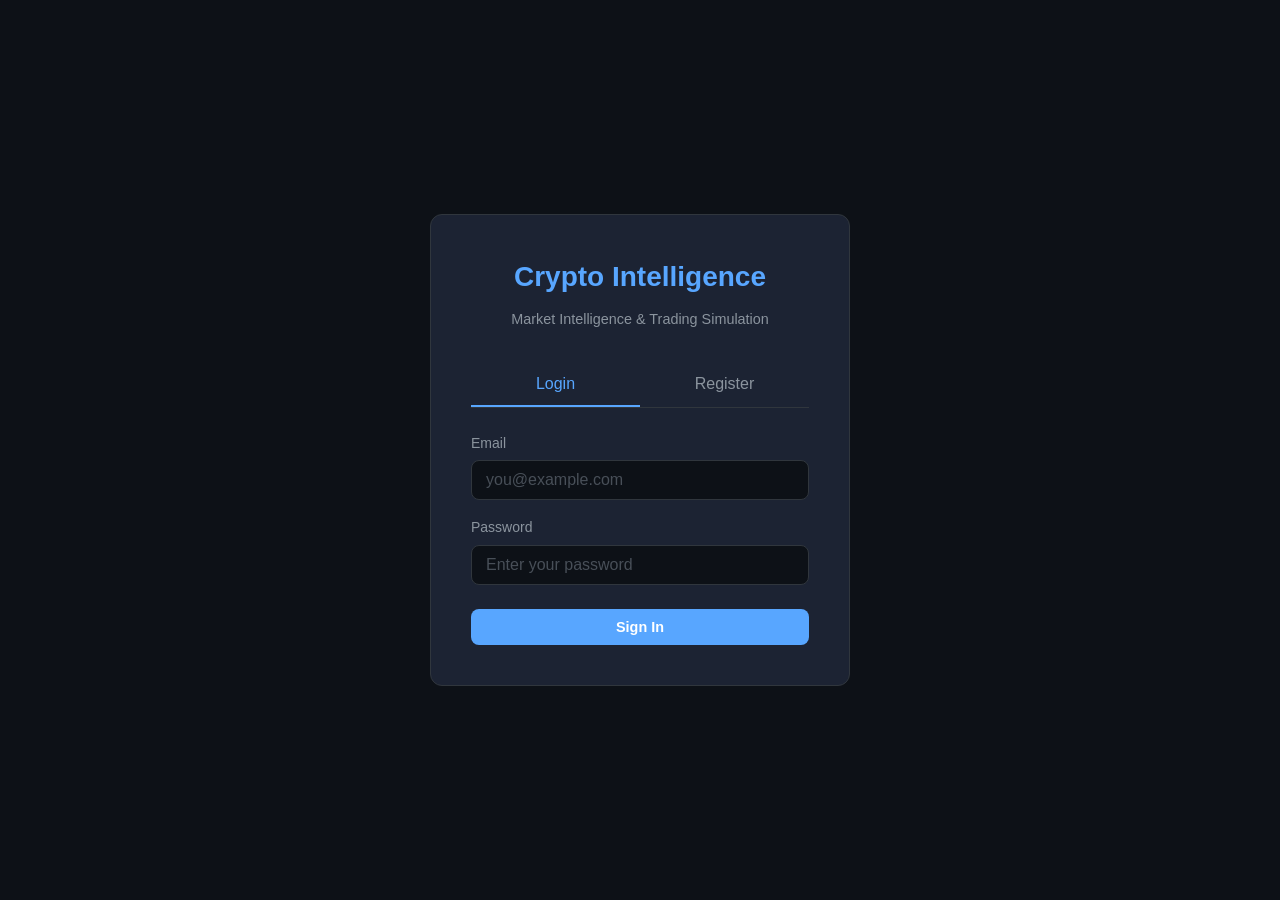
<file: backend/src/main/resources/static/index.html>
<!DOCTYPE html>
<html lang="en">
<head>
    <meta charset="UTF-8">
    <meta name="viewport" content="width=device-width, initial-scale=1.0">
    <title>Crypto Intelligence Platform - Login</title>
    <link rel="stylesheet" href="styles.css">
</head>
<body>
    <div class="auth-container">
        <div class="auth-card">
            <div class="auth-header">
                <h1>Crypto Intelligence</h1>
                <p>Market Intelligence & Trading Simulation</p>
            </div>

            <div class="auth-tabs">
                <button class="tab-btn active" data-tab="login" onclick="switchTab('login')">Login</button>
                <button class="tab-btn" data-tab="register" onclick="switchTab('register')">Register</button>
            </div>

            <div id="login-form" class="auth-form">
                <form onsubmit="handleLogin(event)">
                    <div class="form-group">
                        <label for="login-email">Email</label>
                        <input type="email" id="login-email" name="email" placeholder="you@example.com" required>
                    </div>
                    <div class="form-group">
                        <label for="login-password">Password</label>
                        <input type="password" id="login-password" name="password" placeholder="Enter your password" required>
                    </div>
                    <div id="login-error" class="error-message" style="display:none;"></div>
                    <button type="submit" class="btn btn-primary" id="login-btn">Sign In</button>
                </form>
            </div>

            <div id="register-form" class="auth-form" style="display:none;">
                <form onsubmit="handleRegister(event)">
                    <div class="form-group">
                        <label for="reg-name">Full Name</label>
                        <input type="text" id="reg-name" name="name" placeholder="John Doe" required minlength="2">
                    </div>
                    <div class="form-group">
                        <label for="reg-email">Email</label>
                        <input type="email" id="reg-email" name="email" placeholder="you@example.com" required>
                    </div>
                    <div class="form-group">
                        <label for="reg-password">Password</label>
                        <input type="password" id="reg-password" name="password" placeholder="Min. 8 characters" required minlength="8">
                    </div>
                    <div class="form-group">
                        <label for="reg-confirm">Confirm Password</label>
                        <input type="password" id="reg-confirm" name="confirmPassword" placeholder="Re-enter password" required>
                    </div>
                    <div id="register-error" class="error-message" style="display:none;"></div>
                    <div id="register-success" class="success-message" style="display:none;"></div>
                    <button type="submit" class="btn btn-primary" id="register-btn">Create Account</button>
                </form>
            </div>
        </div>
    </div>
    <script src="auth.js"></script>
</body>
</html>
</file>
<file: backend/src/main/resources/static/styles.css>
/* ========== Base & Variables ========== */
:root {
    --bg-primary: #0d1117;
    --bg-secondary: #161b22;
    --bg-card: #1c2333;
    --bg-input: #0d1117;
    --border-color: #30363d;
    --text-primary: #e6edf3;
    --text-secondary: #8b949e;
    --text-muted: #484f58;
    --accent: #58a6ff;
    --accent-hover: #79b8ff;
    --positive: #00e676;
    --positive-bg: rgba(0, 230, 118, 0.1);
    --negative: #ff1744;
    --negative-bg: rgba(255, 23, 68, 0.1);
    --buy-color: #00e676;
    --sell-color: #ff1744;
    --radius: 8px;
    --spacing: 16px;
    --font: -apple-system, BlinkMacSystemFont, 'Segoe UI', Roboto, sans-serif;
}

*, *::before, *::after { box-sizing: border-box; margin: 0; padding: 0; }

body {
    font-family: var(--font);
    background: var(--bg-primary);
    color: var(--text-primary);
    line-height: 1.6;
    min-height: 100vh;
}

/* ========== Auth Page ========== */
.auth-container {
    display: flex;
    align-items: center;
    justify-content: center;
    min-height: 100vh;
    padding: var(--spacing);
}

.auth-card {
    background: var(--bg-card);
    border: 1px solid var(--border-color);
    border-radius: 12px;
    padding: 40px;
    width: 100%;
    max-width: 420px;
}

.auth-header {
    text-align: center;
    margin-bottom: 32px;
}

.auth-header h1 {
    font-size: 1.75rem;
    color: var(--accent);
    margin-bottom: 8px;
}

.auth-header p {
    color: var(--text-secondary);
    font-size: 0.9rem;
}

.auth-tabs {
    display: flex;
    border-bottom: 1px solid var(--border-color);
    margin-bottom: 24px;
}

.tab-btn {
    flex: 1;
    background: none;
    border: none;
    color: var(--text-secondary);
    padding: 12px;
    cursor: pointer;
    font-size: 1rem;
    border-bottom: 2px solid transparent;
    transition: all 0.2s;
}

.tab-btn.active {
    color: var(--accent);
    border-bottom-color: var(--accent);
}

.tab-btn:hover { color: var(--text-primary); }

/* ========== Forms ========== */
.form-group {
    margin-bottom: 16px;
}

.form-group label {
    display: block;
    color: var(--text-secondary);
    font-size: 0.875rem;
    margin-bottom: 6px;
}

.form-group input {
    width: 100%;
    padding: 10px 14px;
    background: var(--bg-input);
    border: 1px solid var(--border-color);
    border-radius: var(--radius);
    color: var(--text-primary);
    font-size: 1rem;
    transition: border-color 0.2s;
}

.form-group input:focus {
    outline: none;
    border-color: var(--accent);
}

.form-group input::placeholder { color: var(--text-muted); }

/* ========== Buttons ========== */
.btn {
    display: inline-block;
    padding: 10px 20px;
    border: none;
    border-radius: var(--radius);
    font-size: 0.9rem;
    cursor: pointer;
    transition: all 0.2s;
    text-align: center;
}

.btn:disabled {
    opacity: 0.6;
    cursor: not-allowed;
}

.btn-primary {
    width: 100%;
    background: var(--accent);
    color: #fff;
    font-weight: 600;
    margin-top: 8px;
}

.btn-primary:hover:not(:disabled) { background: var(--accent-hover); }

.btn-outline {
    background: transparent;
    color: var(--text-secondary);
    border: 1px solid var(--border-color);
}

.btn-outline:hover { color: var(--text-primary); border-color: var(--text-secondary); }

.btn-buy {
    background: var(--buy-color);
    color: #000;
    font-weight: 600;
    width: 100%;
}

.btn-buy:hover:not(:disabled) { background: #00c964; }

.btn-sell {
    background: var(--sell-color);
    color: #fff;
    font-weight: 600;
    width: 100%;
}

.btn-sell:hover:not(:disabled) { background: #e01440; }

.btn-sm {
    padding: 4px 12px;
    font-size: 0.8rem;
    width: auto;
}

/* ========== Messages ========== */
.error-message {
    background: var(--negative-bg);
    color: var(--negative);
    padding: 10px 14px;
    border-radius: var(--radius);
    font-size: 0.875rem;
    margin-bottom: 12px;
    border: 1px solid rgba(255, 23, 68, 0.3);
}

.success-message {
    background: var(--positive-bg);
    color: var(--positive);
    padding: 10px 14px;
    border-radius: var(--radius);
    font-size: 0.875rem;
    margin-bottom: 12px;
    border: 1px solid rgba(0, 230, 118, 0.3);
}

/* ========== Dashboard Header ========== */
.dashboard-header {
    display: flex;
    align-items: center;
    justify-content: space-between;
    padding: 16px 24px;
    background: var(--bg-secondary);
    border-bottom: 1px solid var(--border-color);
    position: sticky;
    top: 0;
    z-index: 100;
}

.header-left h1 {
    font-size: 1.25rem;
    color: var(--accent);
}

.header-right {
    display: flex;
    align-items: center;
    gap: 12px;
}

.balance-display {
    color: var(--positive);
    font-weight: 600;
    font-size: 1rem;
}

/* ========== Dashboard Main ========== */
.dashboard-main {
    padding: 24px;
    max-width: 1400px;
    margin: 0 auto;
    display: grid;
    gap: 24px;
    grid-template-columns: 1fr;
}

@media (min-width: 768px) {
    .dashboard-main {
        grid-template-columns: 1fr 1fr;
    }
    .market-card, .chart-card {
        grid-column: span 2;
    }
}

@media (min-width: 1024px) {
    .dashboard-main {
        grid-template-columns: 1fr 1fr 1fr;
    }
    .market-card {
        grid-column: span 3;
    }
    .chart-card {
        grid-column: span 2;
    }
}

/* ========== Cards ========== */
.card {
    background: var(--bg-card);
    border: 1px solid var(--border-color);
    border-radius: 12px;
    padding: 24px;
    overflow: hidden;
}

.card h2 {
    font-size: 1.1rem;
    margin-bottom: 16px;
    color: var(--text-primary);
}

/* ========== Portfolio Stats ========== */
.portfolio-stats {
    display: grid;
    grid-template-columns: repeat(2, 1fr);
    gap: 16px;
}

@media (min-width: 768px) {
    .portfolio-stats { grid-template-columns: repeat(4, 1fr); }
}

.stat {
    text-align: center;
}

.stat-label {
    display: block;
    color: var(--text-secondary);
    font-size: 0.8rem;
    margin-bottom: 4px;
}

.stat-value {
    display: block;
    font-size: 1.1rem;
    font-weight: 600;
}

/* ========== Chart ========== */
.chart-header {
    display: flex;
    justify-content: space-between;
    align-items: center;
    margin-bottom: 16px;
    flex-wrap: wrap;
    gap: 8px;
}

.chart-header h2 { margin-bottom: 0; }

.timeframe-selector {
    display: flex;
    gap: 4px;
}

.tf-btn {
    background: var(--bg-input);
    border: 1px solid var(--border-color);
    color: var(--text-secondary);
    padding: 6px 14px;
    border-radius: var(--radius);
    cursor: pointer;
    font-size: 0.8rem;
    transition: all 0.2s;
}

.tf-btn.active, .tf-btn:hover {
    background: var(--accent);
    color: #fff;
    border-color: var(--accent);
}

.chart-container {
    position: relative;
    height: 300px;
}

/* ========== Market Table ========== */
.market-header {
    display: flex;
    justify-content: space-between;
    align-items: center;
    margin-bottom: 16px;
    flex-wrap: wrap;
    gap: 8px;
}

.market-header h2 { margin-bottom: 0; }

.search-input {
    padding: 8px 14px;
    background: var(--bg-input);
    border: 1px solid var(--border-color);
    border-radius: var(--radius);
    color: var(--text-primary);
    font-size: 0.875rem;
    width: 200px;
}

.search-input:focus {
    outline: none;
    border-color: var(--accent);
}

.table-wrapper {
    overflow-x: auto;
}

.market-table {
    width: 100%;
    border-collapse: collapse;
    font-size: 0.9rem;
}

.market-table th {
    text-align: left;
    padding: 10px 12px;
    color: var(--text-secondary);
    font-weight: 500;
    border-bottom: 1px solid var(--border-color);
    white-space: nowrap;
}

.market-table td {
    padding: 10px 12px;
    border-bottom: 1px solid rgba(48, 54, 61, 0.5);
    white-space: nowrap;
}

.market-table tr[data-coin-id] {
    cursor: pointer;
    transition: background 0.15s;
}

.market-table tr[data-coin-id]:hover {
    background: rgba(88, 166, 255, 0.05);
}

.coin-name .symbol {
    color: var(--text-secondary);
    font-size: 0.8rem;
    margin-left: 6px;
}

.positive { color: var(--positive); }
.negative { color: var(--negative); }

.action-buttons {
    display: flex;
    gap: 6px;
}

.loading-text {
    text-align: center;
    color: var(--text-muted);
    padding: 20px;
}

/* ========== Holdings ========== */
.holdings-list { display: flex; flex-direction: column; gap: 8px; }

.holding-item {
    display: flex;
    align-items: center;
    justify-content: space-between;
    padding: 10px 14px;
    background: var(--bg-input);
    border-radius: var(--radius);
    gap: 12px;
    flex-wrap: wrap;
}

.holding-coin { font-weight: 600; min-width: 80px; }
.holding-qty { color: var(--text-secondary); font-size: 0.85rem; }
.holding-value { font-weight: 500; }

/* ========== Transactions ========== */
.transaction-list { display: flex; flex-direction: column; gap: 6px; max-height: 400px; overflow-y: auto; }

.tx-item {
    display: flex;
    align-items: center;
    gap: 12px;
    padding: 8px 12px;
    background: var(--bg-input);
    border-radius: var(--radius);
    font-size: 0.85rem;
    flex-wrap: wrap;
    border-left: 3px solid transparent;
}

.tx-item.tx-buy { border-left-color: var(--positive); }
.tx-item.tx-sell { border-left-color: var(--negative); }

.tx-action {
    font-weight: 700;
    min-width: 36px;
}

.tx-buy .tx-action { color: var(--positive); }
.tx-sell .tx-action { color: var(--negative); }

.tx-coin { font-weight: 500; min-width: 80px; }
.tx-amount { color: var(--text-primary); }
.tx-price { color: var(--text-secondary); }
.tx-time { color: var(--text-muted); font-size: 0.8rem; margin-left: auto; }

.muted { color: var(--text-muted); font-size: 0.9rem; }

/* ========== Modal ========== */
.modal {
    position: fixed;
    inset: 0;
    display: flex;
    align-items: center;
    justify-content: center;
    z-index: 1000;
}

.modal-backdrop {
    position: absolute;
    inset: 0;
    background: rgba(0, 0, 0, 0.7);
}

.modal-content {
    position: relative;
    background: var(--bg-card);
    border: 1px solid var(--border-color);
    border-radius: 12px;
    padding: 24px;
    width: 90%;
    max-width: 440px;
    z-index: 1;
    animation: fadeIn 0.15s ease;
}

@keyframes fadeIn {
    from { opacity: 0; transform: translateY(-10px); }
    to { opacity: 1; transform: translateY(0); }
}

.modal-header {
    display: flex;
    justify-content: space-between;
    align-items: center;
    margin-bottom: 20px;
}

.modal-header h3 { font-size: 1.1rem; }

.modal-close {
    background: none;
    border: none;
    color: var(--text-secondary);
    font-size: 1.5rem;
    cursor: pointer;
    line-height: 1;
}

.modal-close:hover { color: var(--text-primary); }

.trade-info {
    color: var(--text-secondary);
    font-size: 0.9rem;
    margin-bottom: 16px;
}

.trade-preview {
    background: var(--bg-input);
    border: 1px solid var(--border-color);
    border-radius: var(--radius);
    padding: 12px 14px;
    margin-bottom: 16px;
}

.preview-row {
    display: flex;
    justify-content: space-between;
    padding: 4px 0;
    font-size: 0.9rem;
}

.preview-row span:first-child { color: var(--text-secondary); }

/* ========== Admin ========== */
.role-badge {
    display: inline-block;
    padding: 2px 10px;
    border-radius: 12px;
    font-size: 0.75rem;
    font-weight: 600;
}

.role-user {
    background: rgba(88, 166, 255, 0.15);
    color: var(--accent);
}

.role-admin {
    background: rgba(255, 193, 7, 0.15);
    color: #ffc107;
}

/* ========== AI Components: Shared ========== */
.ai-icon {
    display: inline-flex;
    align-items: center;
    justify-content: center;
    background: linear-gradient(135deg, #58a6ff, #a371f7);
    color: #fff;
    font-size: 0.65rem;
    font-weight: 700;
    padding: 2px 6px;
    border-radius: 4px;
    margin-right: 6px;
    letter-spacing: 0.5px;
}

.ai-icon-sm {
    font-size: 0.55rem;
    padding: 1px 4px;
    margin-right: 4px;
}

.loading-spinner {
    width: 20px;
    height: 20px;
    border: 2px solid var(--border-color);
    border-top-color: var(--accent);
    border-radius: 50%;
    animation: spin 0.8s linear infinite;
}

.loading-spinner-sm {
    width: 14px;
    height: 14px;
}

@keyframes spin {
    to { transform: rotate(360deg); }
}

.collapse-icon {
    color: var(--text-secondary);
    font-size: 0.75rem;
    cursor: pointer;
}

/* ========== AI Feature 1: Market Analysis ========== */
.analysis-card {
    grid-column: span 2;
}

.analysis-header {
    display: flex;
    justify-content: space-between;
    align-items: center;
    cursor: pointer;
    margin-bottom: 16px;
}

.analysis-header h2 {
    margin-bottom: 0;
    display: flex;
    align-items: center;
}

.analysis-loading {
    display: flex;
    align-items: center;
    gap: 10px;
    color: var(--text-secondary);
    font-size: 0.875rem;
    padding: 12px 0;
}

.analysis-summary {
    color: var(--text-primary);
    font-size: 0.9rem;
    line-height: 1.6;
    margin-bottom: 16px;
}

.signals-container {
    display: flex;
    flex-direction: column;
    gap: 8px;
    margin-bottom: 16px;
}

.signal-chip {
    display: flex;
    align-items: center;
    gap: 10px;
    padding: 8px 12px;
    background: var(--bg-input);
    border-radius: var(--radius);
    border-left: 3px solid var(--text-muted);
    font-size: 0.85rem;
}

.signal-chip.signal-bullish { border-left-color: var(--positive); }
.signal-chip.signal-bearish { border-left-color: var(--negative); }
.signal-chip.signal-neutral { border-left-color: var(--accent); }

.signal-tag {
    font-size: 0.7rem;
    font-weight: 700;
    padding: 1px 6px;
    border-radius: 3px;
    text-transform: uppercase;
    white-space: nowrap;
}

.signal-bullish .signal-tag { background: var(--positive-bg); color: var(--positive); }
.signal-bearish .signal-tag { background: var(--negative-bg); color: var(--negative); }
.signal-neutral .signal-tag { background: rgba(88, 166, 255, 0.15); color: var(--accent); }

.signal-text { flex: 1; color: var(--text-primary); }
.signal-metric { color: var(--text-secondary); font-size: 0.8rem; white-space: nowrap; }

.risk-factors h4 {
    color: var(--text-secondary);
    font-size: 0.85rem;
    margin-bottom: 6px;
}

.risk-factors ul {
    list-style: none;
    padding: 0;
}

.risk-factors li {
    color: var(--text-primary);
    font-size: 0.85rem;
    padding: 4px 0 4px 14px;
    position: relative;
}

.risk-factors li::before {
    content: '\2022';
    color: var(--negative);
    position: absolute;
    left: 0;
}

.analysis-outlook {
    color: var(--text-primary);
    font-size: 0.9rem;
    padding: 10px 14px;
    margin-top: 12px;
    border-left: 3px solid var(--accent);
    background: rgba(88, 166, 255, 0.05);
    border-radius: 0 var(--radius) var(--radius) 0;
}

/* ========== AI Feature 2: Portfolio Risk ========== */
.risk-card h2 {
    display: flex;
    align-items: center;
}

.risk-loading {
    display: flex;
    align-items: center;
    gap: 10px;
    color: var(--text-secondary);
    font-size: 0.875rem;
    padding: 12px 0;
}

.risk-score-section {
    display: flex;
    justify-content: center;
    margin-bottom: 20px;
}

.risk-score-dial {
    display: flex;
    flex-direction: column;
    align-items: center;
    justify-content: center;
    width: 80px;
    height: 80px;
    border-radius: 50%;
    border: 3px solid var(--border-color);
}

.risk-score-dial.risk-low { border-color: var(--positive); }
.risk-score-dial.risk-medium { border-color: #ffc107; }
.risk-score-dial.risk-high { border-color: var(--negative); }

.risk-score-value {
    font-size: 1.5rem;
    font-weight: 700;
}

.risk-low .risk-score-value { color: var(--positive); }
.risk-medium .risk-score-value { color: #ffc107; }
.risk-high .risk-score-value { color: var(--negative); }

.risk-score-label {
    font-size: 0.65rem;
    color: var(--text-secondary);
    text-transform: uppercase;
    letter-spacing: 0.5px;
}

.risk-metrics {
    display: grid;
    grid-template-columns: repeat(3, 1fr);
    gap: 12px;
    margin-bottom: 16px;
}

.risk-metric {
    text-align: center;
}

.risk-metric-label {
    display: block;
    font-size: 0.75rem;
    color: var(--text-secondary);
    margin-bottom: 2px;
}

.risk-metric-value {
    display: block;
    font-size: 0.9rem;
    font-weight: 600;
    color: var(--text-primary);
}

.risk-narratives {
    font-size: 0.85rem;
    color: var(--text-secondary);
    line-height: 1.6;
}

.risk-narratives p {
    margin-bottom: 6px;
}

.risk-insight {
    margin-top: 12px;
    padding: 10px 14px;
    border-left: 3px solid var(--accent);
    background: rgba(88, 166, 255, 0.05);
    border-radius: 0 var(--radius) var(--radius) 0;
    font-size: 0.85rem;
    color: var(--text-primary);
}

/* ========== AI Feature 3: Trade Reasoning ========== */
.trade-reasoning-card {
    background: var(--bg-input);
    border: 1px solid var(--border-color);
    border-radius: var(--radius);
    margin-bottom: 16px;
    overflow: hidden;
}

.reasoning-header {
    display: flex;
    justify-content: space-between;
    align-items: center;
    padding: 8px 12px;
    cursor: pointer;
    color: var(--text-secondary);
    font-size: 0.85rem;
}

.reasoning-body {
    padding: 0 12px 12px;
}

.reasoning-loading {
    display: flex;
    align-items: center;
    gap: 8px;
    color: var(--text-secondary);
    font-size: 0.8rem;
    padding: 4px 0;
}

.reasoning-context {
    color: var(--text-primary);
    font-size: 0.85rem;
    line-height: 1.5;
    margin-bottom: 8px;
}

.reasoning-considerations {
    list-style: none;
    padding: 0;
    margin-bottom: 8px;
}

.reasoning-considerations li {
    color: var(--text-primary);
    font-size: 0.85rem;
    padding: 3px 0 3px 14px;
    position: relative;
}

.reasoning-considerations li::before {
    content: '\2022';
    color: var(--accent);
    position: absolute;
    left: 0;
}

.reasoning-sentiment {
    display: inline-block;
    font-size: 0.7rem;
    font-weight: 700;
    padding: 2px 8px;
    border-radius: 3px;
    text-transform: uppercase;
    margin-bottom: 8px;
}

.sentiment-supportive {
    background: var(--positive-bg);
    color: var(--positive);
}

.sentiment-cautionary {
    background: var(--negative-bg);
    color: var(--negative);
}

.sentiment-neutral {
    background: rgba(88, 166, 255, 0.15);
    color: var(--accent);
}

.reasoning-disclaimer {
    color: var(--text-muted);
    font-size: 0.75rem;
    font-style: italic;
    margin-top: 4px;
}

/* ========== AI Feature 4: Pattern Alerts ========== */
.alert-bell-container {
    position: relative;
}

.alert-bell-btn {
    background: none;
    border: none;
    color: var(--text-secondary);
    cursor: pointer;
    padding: 4px;
    display: flex;
    align-items: center;
    transition: color 0.2s;
}

.alert-bell-btn:hover {
    color: var(--text-primary);
}

.alert-badge {
    position: absolute;
    top: -4px;
    right: -4px;
    background: var(--negative);
    color: #fff;
    font-size: 0.65rem;
    font-weight: 700;
    min-width: 16px;
    height: 16px;
    border-radius: 8px;
    display: flex;
    align-items: center;
    justify-content: center;
    padding: 0 4px;
}

.alert-dropdown {
    position: absolute;
    top: 100%;
    right: 0;
    margin-top: 8px;
    width: 360px;
    max-height: 480px;
    background: var(--bg-card);
    border: 1px solid var(--border-color);
    border-radius: 12px;
    box-shadow: 0 8px 32px rgba(0, 0, 0, 0.4);
    z-index: 200;
    overflow: hidden;
    display: flex;
    flex-direction: column;
}

.alert-dropdown-header {
    display: flex;
    justify-content: space-between;
    align-items: center;
    padding: 12px 16px;
    border-bottom: 1px solid var(--border-color);
    font-weight: 600;
    font-size: 0.9rem;
}

.alert-list {
    overflow-y: auto;
    max-height: 400px;
}

.alert-item {
    padding: 10px 16px;
    border-bottom: 1px solid rgba(48, 54, 61, 0.3);
    cursor: pointer;
    transition: background 0.15s;
}

.alert-item:hover {
    background: rgba(88, 166, 255, 0.05);
}

.alert-item.alert-unread {
    background: rgba(88, 166, 255, 0.08);
}

.alert-item-header {
    display: flex;
    align-items: center;
    gap: 8px;
}

.alert-severity {
    font-size: 0.65rem;
    font-weight: 700;
    padding: 1px 6px;
    border-radius: 3px;
    text-transform: uppercase;
    white-space: nowrap;
}

.alert-severity-low {
    background: rgba(88, 166, 255, 0.15);
    color: var(--accent);
}

.alert-severity-medium {
    background: rgba(255, 193, 7, 0.15);
    color: #ffc107;
}

.alert-severity-high {
    background: var(--negative-bg);
    color: var(--negative);
}

.alert-title {
    flex: 1;
    font-size: 0.85rem;
    color: var(--text-primary);
    white-space: nowrap;
    overflow: hidden;
    text-overflow: ellipsis;
}

.alert-time {
    font-size: 0.75rem;
    color: var(--text-muted);
    white-space: nowrap;
}

.alert-detail {
    margin-top: 8px;
    padding-top: 8px;
    border-top: 1px solid rgba(48, 54, 61, 0.3);
}

.alert-narrative {
    font-size: 0.85rem;
    color: var(--text-secondary);
    line-height: 1.5;
    margin-bottom: 4px;
}

.alert-coin {
    font-size: 0.75rem;
    color: var(--text-muted);
}

/* ========== Scrollbar ========== */
::-webkit-scrollbar { width: 6px; }
::-webkit-scrollbar-track { background: var(--bg-primary); }
::-webkit-scrollbar-thumb { background: var(--border-color); border-radius: 3px; }

/* ========== Responsive ========== */
@media (max-width: 767px) {
    .dashboard-header {
        flex-direction: column;
        gap: 8px;
        text-align: center;
    }
    .header-right { flex-wrap: wrap; justify-content: center; }
    .dashboard-main { padding: 12px; gap: 12px; }
    .card { padding: 16px; }
    .auth-card { padding: 24px; }
    .chart-container { height: 200px; }
    .search-input { width: 100%; }
    .analysis-card { grid-column: span 1; }
    .alert-dropdown { width: 300px; right: -60px; }
    .risk-metrics { grid-template-columns: 1fr; }
}

@media (min-width: 768px) {
    .analysis-card {
        grid-column: span 2;
    }
}

@media (min-width: 1024px) {
    .analysis-card {
        grid-column: span 2;
    }
}
</file>
